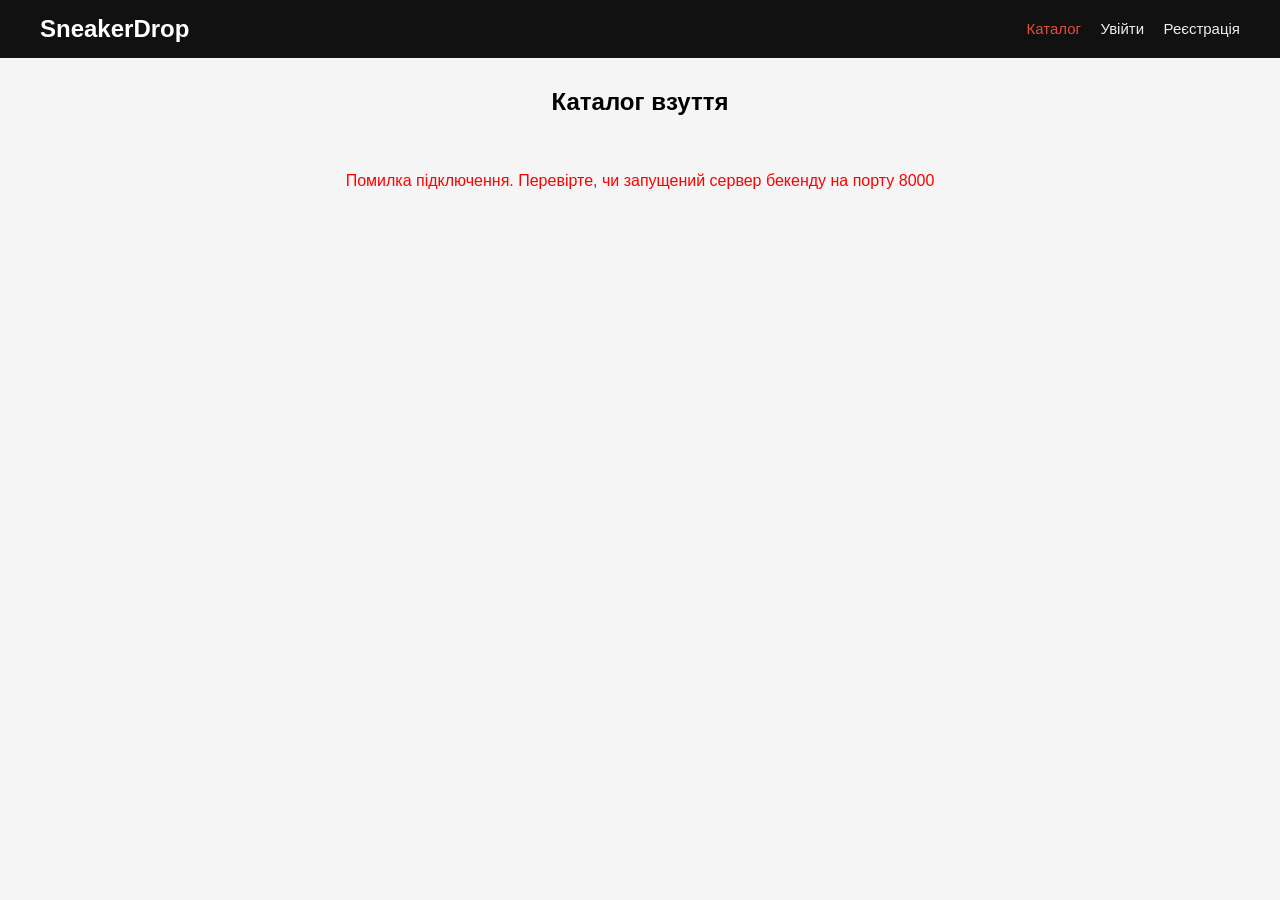
<file: index.html>
<!DOCTYPE html>
<html lang="uk">
<head>
    <meta charset="UTF-8">
    <meta name="viewport" content="width=device-width, initial-scale=1.0">
    <title>SneakerDrop — Каталог</title>
    <link rel="stylesheet" href="style.css">
</head>
<body>
    <header>
        <div class="nav-container">
            <h1>SneakerDrop</h1>
            <nav id="nav-bar">
                <a href="index.html" class="active">Каталог</a>
                <span id="auth-links"></span>
            </nav>
        </div>
    </header>

    <main>
        <h2 class="page-title">Каталог взуття</h2>
        <div id="catalog" class="catalog-container">
            <p>Завантаження товарів...</p>
        </div>
    </main>

    <script src="https://code.jquery.com/jquery-3.7.1.min.js"></script>
    <script src="auth.js"></script>
    <script src="app.js"></script>
</body>
</html>
</file>
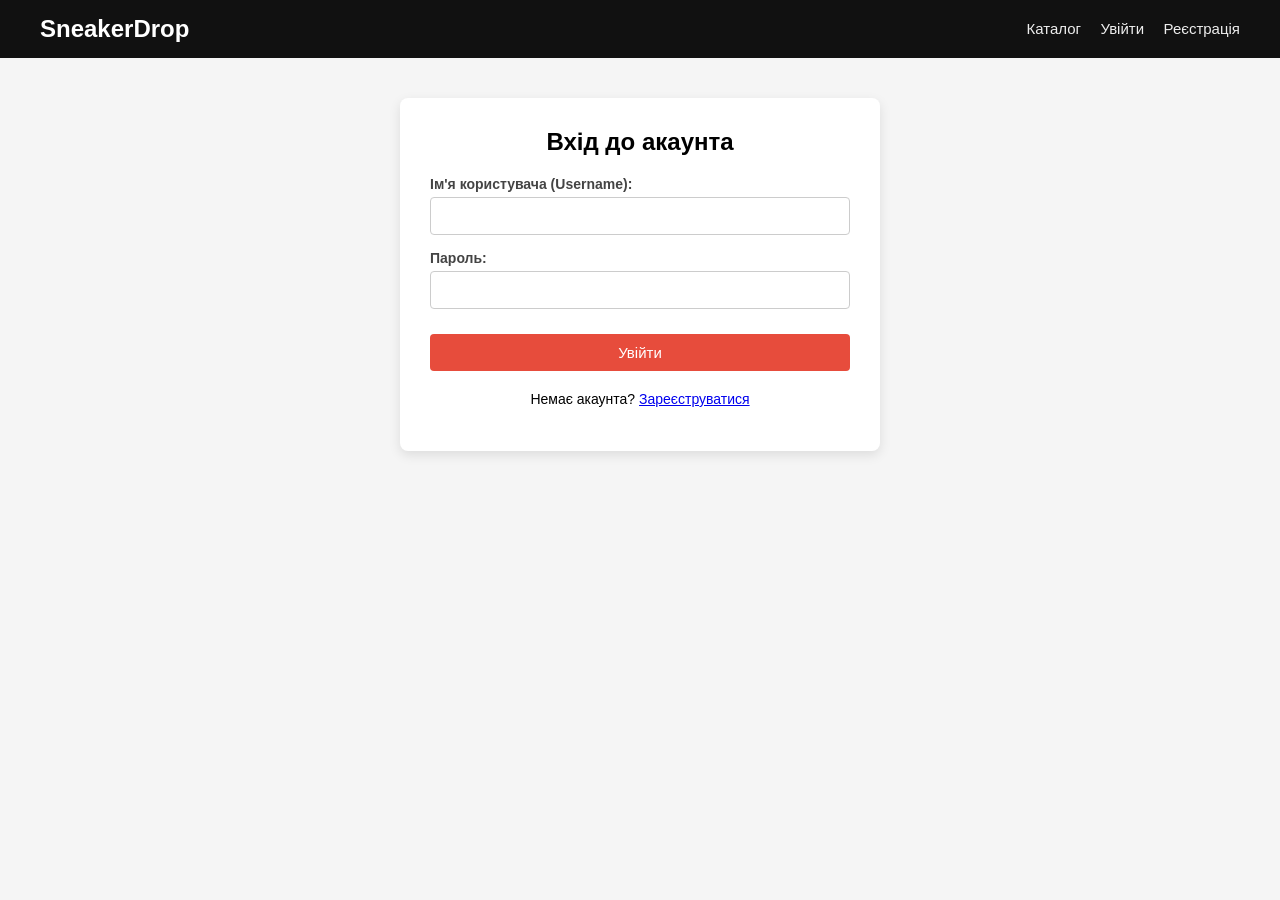
<file: login.html>
<!DOCTYPE html>
<html lang="uk">
<head>
    <meta charset="UTF-8">
    <meta name="viewport" content="width=device-width, initial-scale=1.0">
    <title>SneakerDrop — Вхід</title>
    <link rel="stylesheet" href="style.css">
</head>
<body>
    <header>
        <div class="nav-container">
            <h1>SneakerDrop</h1>
            <nav id="nav-bar">
                <a href="index.html">Каталог</a>
                <span id="auth-links"></span>
            </nav>
        </div>
    </header>

    <main class="auth-main">
        <div class="auth-card">
            <h2>Вхід до акаунта</h2>
            <div id="error-box" class="alert-error" style="display:none;"></div>

            <form id="login-form">
                <div class="form-group">
                    <label for="username">Ім'я користувача (Username):</label>
                    <input type="text" id="username" required>
                </div>
                <div class="form-group">
                    <label for="password">Пароль:</label>
                    <input type="password" id="password" required>
                </div>
                <button type="submit" class="btn btn-primary">Увійти</button>
            </form>
            <p class="auth-footer">Немає акаунта? <a href="register.html">Зареєструватися</a></p>
        </div>
    </main>

    <script src="https://code.jquery.com/jquery-3.7.1.min.js"></script>
    <script src="auth.js"></script>
    <script>
        $(document).ready(function() {
            if (Auth.isAuthenticated()) {
                window.location.href = 'index.html';
                return;
            }

            $('#login-form').on('submit', async function(e) {
                e.preventDefault();
                $('#error-box').hide().text('');

                const username = $('#username').val().trim();
                const password = $('#password').val();

                try {
                    await Auth.login(username, password);

                    const urlParams = new URLSearchParams(window.location.search);
                    const nextUrl = urlParams.get('next') || 'profile.html';
                    window.location.href = nextUrl;
                } catch (err) {
                    $('#error-box').text(err.message || 'Невірний логін або пароль').show();
                }
            });
        });
    </script>
</body>
</html>
</file>
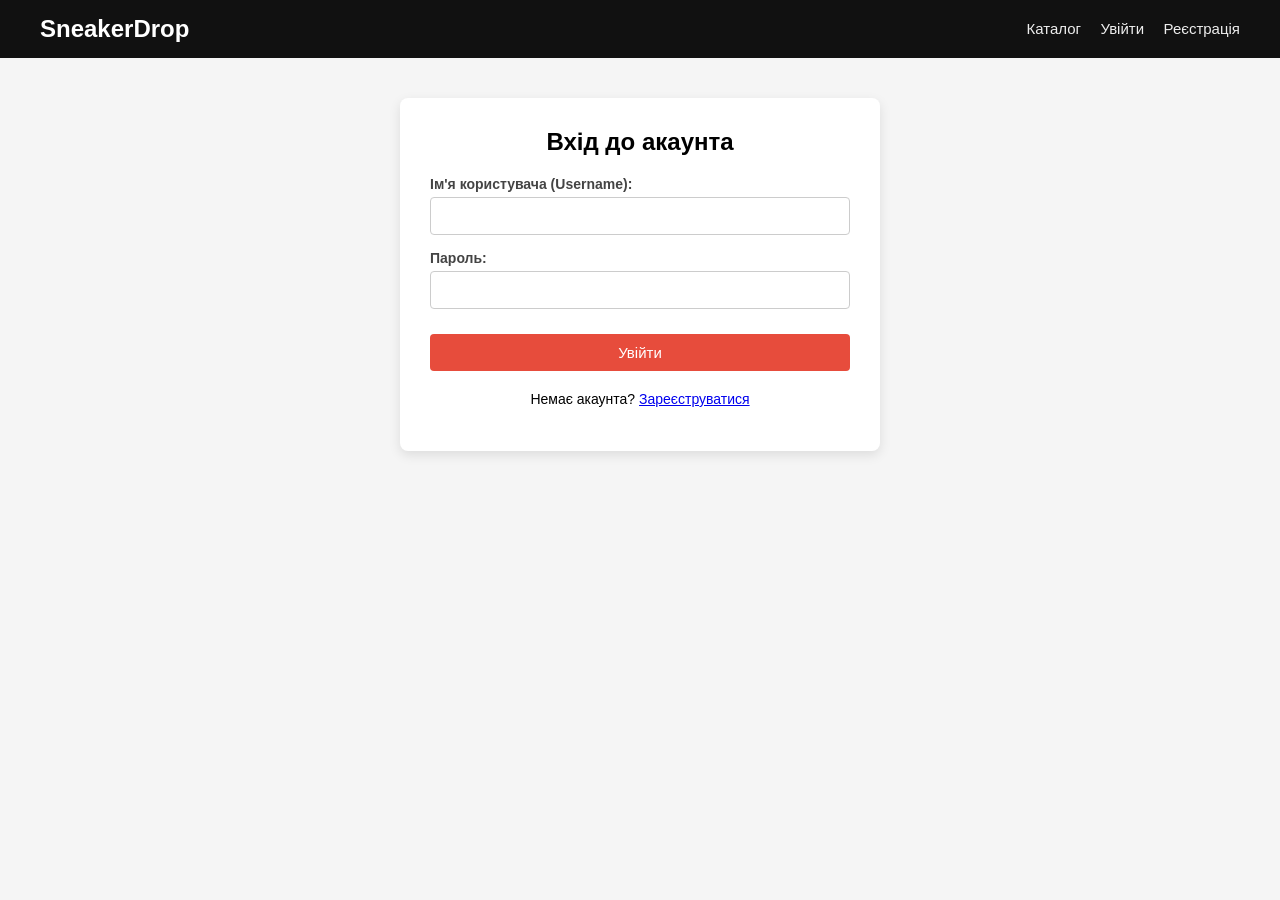
<file: profile.html>
<!DOCTYPE html>
<html lang="uk">
<head>
    <meta charset="UTF-8">
    <meta name="viewport" content="width=device-width, initial-scale=1.0">
    <title>SneakerDrop — Особистий кабінет</title>
    <link rel="stylesheet" href="style.css">
</head>
<body>
    <header>
        <div class="nav-container">
            <h1>SneakerDrop</h1>
            <nav id="nav-bar">
                <a href="index.html">Каталог</a>
                <span id="auth-links"></span>
            </nav>
        </div>
    </header>

    <main class="auth-main">
        <div class="auth-card profile-card">
            <h2>Особистий кабінет</h2>
            <div id="user-info">
                <p>Завантаження даних профілю...</p>
            </div>

            <div id="admin-panel" style="display:none;" class="admin-box">
                <hr>
                <h3>Панель адміністратора</h3>
                <p class="role-badge admin">Роль: Адміністратор системи</p>
                <p>Вам дозволено додавати, редагувати та видаляти товари в базі через API.</p>
                <a href="http://127.0.0.1:8000/admin/" target="_blank" class="btn btn-secondary">Перейти в Django Admin</a>
            </div>
        </div>
    </main>

    <script src="https://code.jquery.com/jquery-3.7.1.min.js"></script>
    <script src="auth.js"></script>
    <script>
        $(document).ready(async function() {
            if (!Auth.isAuthenticated()) {
                window.location.href = 'login.html?next=profile.html';
                return;
            }

            try {
                const user = await Auth.getCurrentUser();
                $('#user-info').html(`
                    <p><strong>Username:</strong> ${user.username}</p>
                    <p><strong>Email:</strong> ${user.email}</p>
                    <p><strong>Ім'я та прізвище:</strong> ${user.first_name || '-'} ${user.last_name || '-'}</p>
                    <p><strong>Статус:</strong> ${user.is_staff ? '<span class="badge admin">Адміністратор</span>' : '<span class="badge user">Клієнт</span>'}</p>
                `);

                if (user.is_staff) {
                    $('#admin-panel').show();
                }
            } catch (err) {
                console.error('Помилка отримання профілю:', err);
                Auth.logout();
            }
        });
    </script>
</body>
</html>
</file>
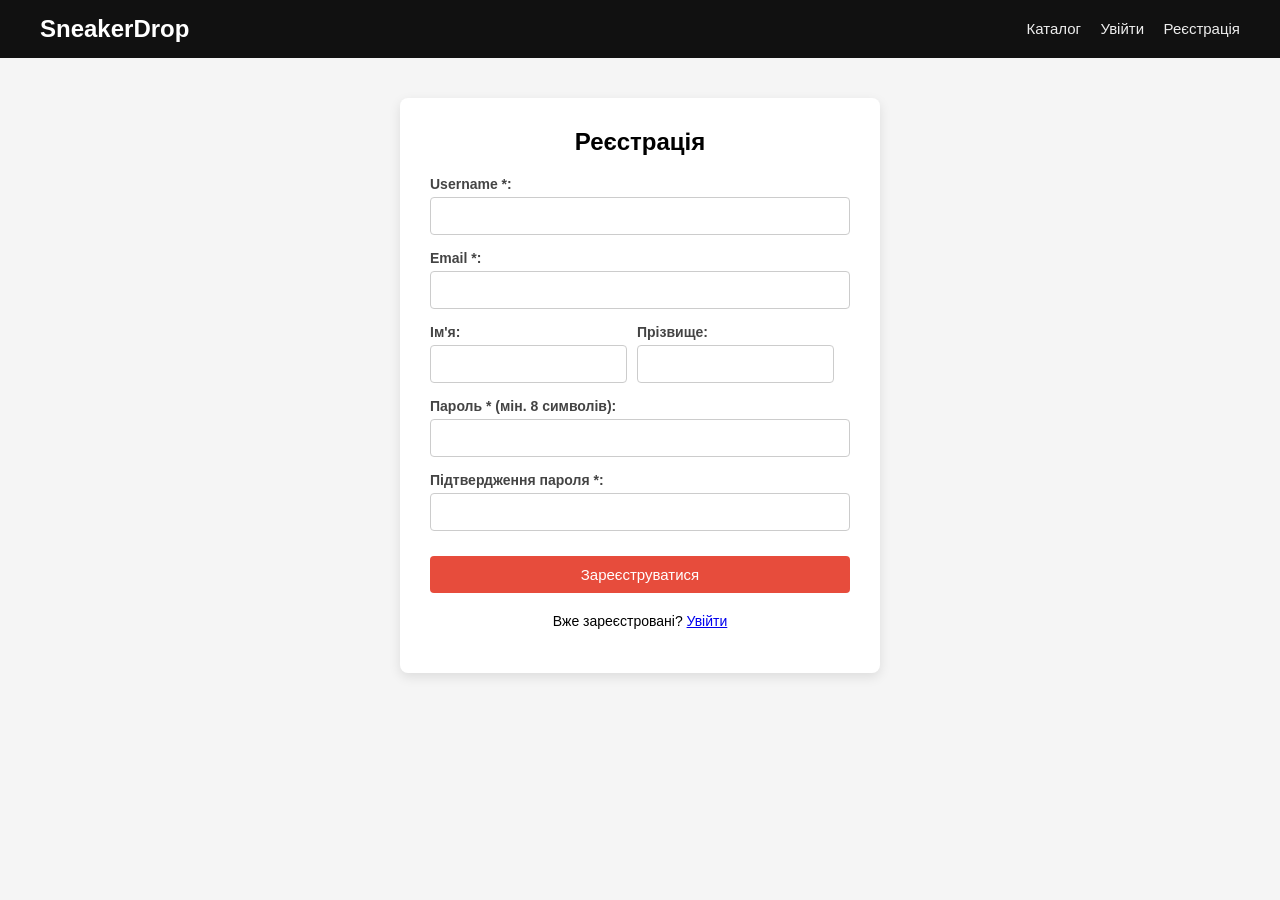
<file: register.html>
<!DOCTYPE html>
<html lang="uk">
<head>
    <meta charset="UTF-8">
    <meta name="viewport" content="width=device-width, initial-scale=1.0">
    <title>SneakerDrop — Реєстрація</title>
    <link rel="stylesheet" href="style.css">
</head>
<body>
    <header>
        <div class="nav-container">
            <h1>SneakerDrop</h1>
            <nav id="nav-bar">
                <a href="index.html">Каталог</a>
                <span id="auth-links"></span>
            </nav>
        </div>
    </header>

    <main class="auth-main">
        <div class="auth-card">
            <h2>Реєстрація</h2>
            <div id="error-box" class="alert-error" style="display:none;"></div>
            <div id="success-box" class="alert-success" style="display:none;"></div>

            <form id="register-form">
                <div class="form-group">
                    <label for="reg-username">Username *:</label>
                    <input type="text" id="reg-username" required maxlength="150">
                    <small class="field-error" id="err-username"></small>
                </div>
                <div class="form-group">
                    <label for="reg-email">Email *:</label>
                    <input type="email" id="reg-email" required maxlength="254">
                    <small class="field-error" id="err-email"></small>
                </div>
                <div class="form-row">
                    <div class="form-group">
                        <label for="reg-first-name">Ім'я:</label>
                        <input type="text" id="reg-first-name" maxlength="150">
                    </div>
                    <div class="form-group">
                        <label for="reg-last-name">Прізвище:</label>
                        <input type="text" id="reg-last-name" maxlength="150">
                    </div>
                </div>
                <div class="form-group">
                    <label for="reg-password">Пароль * (мін. 8 символів):</label>
                    <input type="password" id="reg-password" required minlength="8" maxlength="128">
                    <small class="field-error" id="err-password"></small>
                </div>
                <div class="form-group">
                    <label for="reg-password-confirm">Підтвердження пароля *:</label>
                    <input type="password" id="reg-password-confirm" required minlength="8" maxlength="128">
                    <small class="field-error" id="err-password_confirm"></small>
                </div>
                <button type="submit" class="btn btn-primary">Зареєструватися</button>
            </form>
            <p class="auth-footer">Вже зареєстровані? <a href="login.html">Увійти</a></p>
        </div>
    </main>

    <script src="https://code.jquery.com/jquery-3.7.1.min.js"></script>
    <script src="auth.js"></script>
    <script>
        $(document).ready(function() {
            if (Auth.isAuthenticated()) {
                window.location.href = 'index.html';
                return;
            }

            $('#register-form').on('submit', async function(e) {
                e.preventDefault();
                $('.field-error').text('');
                $('#error-box').hide();
                $('#success-box').hide();

                const payload = {
                    username: $('#reg-username').val().trim(),
                    email: $('#reg-email').val().trim(),
                    first_name: $('#reg-first-name').val().trim(),
                    last_name: $('#reg-last-name').val().trim(),
                    password: $('#reg-password').val(),
                    password_confirm: $('#reg-password-confirm').val()
                };

                try {
                    await Auth.register(payload);
                    $('#success-box').text('Реєстрація успішна! Переходимо до входу...').show();
                    setTimeout(() => {
                        window.location.href = 'login.html';
                    }, 1500);
                } catch (errData) {
                    if (errData.details) {
                        for (let field in errData.details) {
                            $(`#err-${field}`).text(errData.details[field].join(' '));
                        }
                    } else {
                        $('#error-box').text(errData.message || 'Помилка реєстрації').show();
                    }
                }
            });
        });
    </script>
</body>
</html>
</file>
<file: style.css>
body {
    font-family: Arial, sans-serif;
    background-color: #f5f5f5;
    margin: 0;
    padding: 0;
}

header {
    background-color: #111;
    color: white;
    padding: 15px 30px;
}

.nav-container {
    max-width: 1200px;
    margin: 0 auto;
    display: flex;
    justify-content: space-between;
    align-items: center;
}

header h1 {
    margin: 0;
    font-size: 24px;
}

nav a {
    color: #eee;
    text-decoration: none;
    margin-left: 15px;
    font-size: 15px;
}

nav a:hover, nav a.active {
    color: #e74c3c;
}

.nav-user {
    color: #fff;
    font-weight: bold;
    margin-left: 15px;
}

.page-title {
    text-align: center;
    margin-top: 30px;
}

.catalog-container {
    display: flex;
    flex-wrap: wrap;
    gap: 20px;
    padding: 20px;
    justify-content: center;
    max-width: 1200px;
    margin: 0 auto;
}

.sneaker-card {
    background-color: white;
    border-radius: 8px;
    padding: 20px;
    width: 280px;
    box-shadow: 0 4px 8px rgba(0,0,0,0.1);
}

.brand {
    color: #888;
    font-size: 14px;
    text-transform: uppercase;
    margin-bottom: 5px;
}

.name {
    font-size: 20px;
    font-weight: bold;
    margin: 0 0 15px 0;
    color: #333;
}

.price {
    font-size: 22px;
    color: #e74c3c;
    font-weight: bold;
    margin-bottom: 15px;
}

.size-tag {
    display: inline-block;
    background-color: #eee;
    padding: 5px 10px;
    border-radius: 4px;
    margin: 2px 2px 0 0;
    font-size: 14px;
}

/* Форми входу та реєстрації */
.auth-main {
    display: flex;
    justify-content: center;
    padding: 40px 20px;
}

.auth-card {
    background: white;
    padding: 30px;
    border-radius: 8px;
    width: 100%;
    max-width: 420px;
    box-shadow: 0 4px 12px rgba(0,0,0,0.1);
}

.auth-card h2 {
    margin-top: 0;
    margin-bottom: 20px;
    text-align: center;
}

.form-group {
    margin-bottom: 15px;
}

.form-group label {
    display: block;
    margin-bottom: 5px;
    font-size: 14px;
    font-weight: bold;
    color: #444;
}

.form-group input {
    width: 100%;
    box-sizing: border-box;
    padding: 10px;
    border: 1px solid #ccc;
    border-radius: 4px;
    font-size: 14px;
}

.form-row {
    display: flex;
    gap: 10px;
}

.btn {
    display: inline-block;
    padding: 10px 18px;
    border: none;
    border-radius: 4px;
    cursor: pointer;
    font-size: 15px;
    text-align: center;
    text-decoration: none;
}

.btn-primary {
    background-color: #e74c3c;
    color: white;
    width: 100%;
    margin-top: 10px;
}

.btn-primary:hover {
    background-color: #c0392b;
}

.btn-secondary {
    background-color: #34495e;
    color: white;
    margin-top: 10px;
}

.btn-sm {
    padding: 5px 10px;
    font-size: 13px;
}

.btn-logout {
    background-color: #555;
    color: white;
    margin-left: 10px;
}

.btn-logout:hover {
    background-color: #333;
}

.auth-footer {
    text-align: center;
    margin-top: 20px;
    font-size: 14px;
}

.alert-error {
    background-color: #fde8e8;
    color: #c81e1e;
    padding: 10px;
    border-radius: 4px;
    margin-bottom: 15px;
    font-size: 14px;
}

.alert-success {
    background-color: #def7ec;
    color: #03543f;
    padding: 10px;
    border-radius: 4px;
    margin-bottom: 15px;
    font-size: 14px;
}

.field-error {
    color: #e74c3c;
    font-size: 12px;
    display: block;
    margin-top: 3px;
}

.badge {
    padding: 3px 8px;
    border-radius: 4px;
    font-size: 13px;
    font-weight: bold;
}

.badge.admin {
    background: #e74c3c;
    color: white;
}

.badge.user {
    background: #2ecc71;
    color: white;
}

.admin-box {
    margin-top: 20px;
    background: #fafafa;
    padding: 15px;
    border-left: 4px solid #e74c3c;
}
</file>
